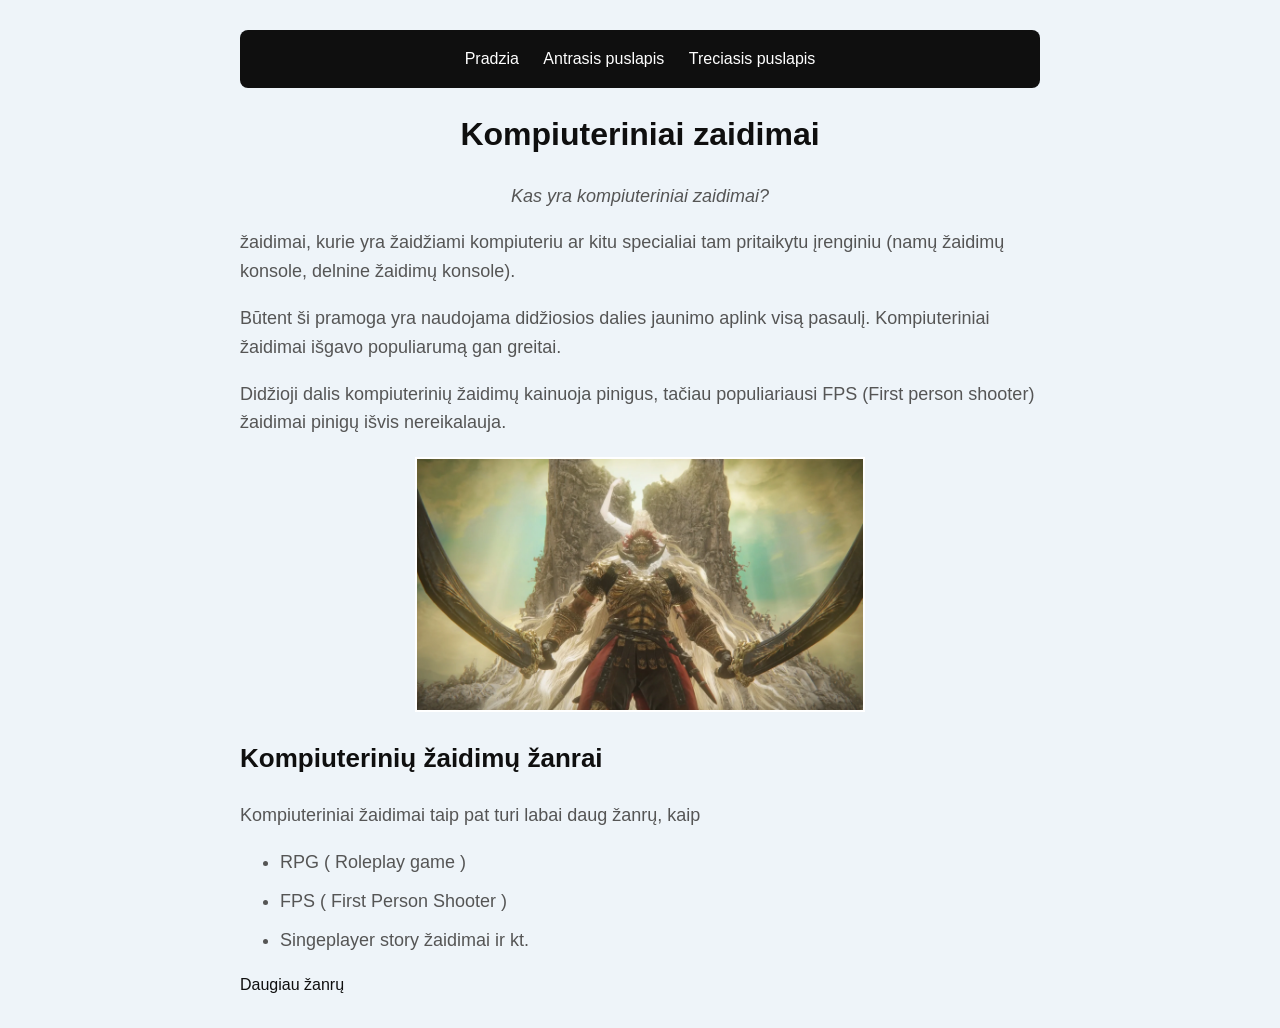
<file: index.html>
<!DOCTYPE html>
<html lang="lt">
<head>
    <meta charset="UTF-8">
    <meta name="viewport" content="width=device-width, initial-scale=1.0">
    <title>Pradzia</title>
    <link rel="stylesheet" href="style.css">
</head>
<body>
    <nav>
        <a href="index.html">Pradzia</a>
        <a href="antras puslapis.html">Antrasis puslapis</a>
        <a href="trecias puslapis.html">Treciasis puslapis</a>
    </nav>

<h1>Kompiuteriniai zaidimai</h1>
<p class="intro">Kas yra kompiuteriniai zaidimai?</p>
<p>žaidimai, kurie yra žaidžiami kompiuteriu ar kitu specialiai tam pritaikytu įrenginiu (namų žaidimų konsole, delnine žaidimų konsole).</p>
<p>Būtent ši pramoga yra naudojama didžiosios dalies jaunimo aplink visą pasaulį. Kompiuteriniai žaidimai išgavo populiarumą gan greitai.</p>
<p>Didžioji dalis kompiuterinių žaidimų kainuoja pinigus, tačiau populiariausi FPS (First person shooter) žaidimai pinigų išvis nereikalauja. </p>
<img class="large" src="image/zxczxc.webp" alt="baranka42">
<h2>Kompiuterinių žaidimų žanrai</h2>
<p>Kompiuteriniai žaidimai taip pat turi labai daug žanrų, kaip</p>
<ul>
    <li>RPG ( Roleplay game )</li>
    <li>FPS ( First Person Shooter )</li>
    <li>Singeplayer story žaidimai ir kt.</li>
</ul>
<a href="https://lt.wikipedia.org/wiki/Kompiuterini%C5%B3_%C5%BEaidim%C5%B3_%C5%BEanrai" target="_blank">Daugiau žanrų</a>
</body>
</html>
</file>
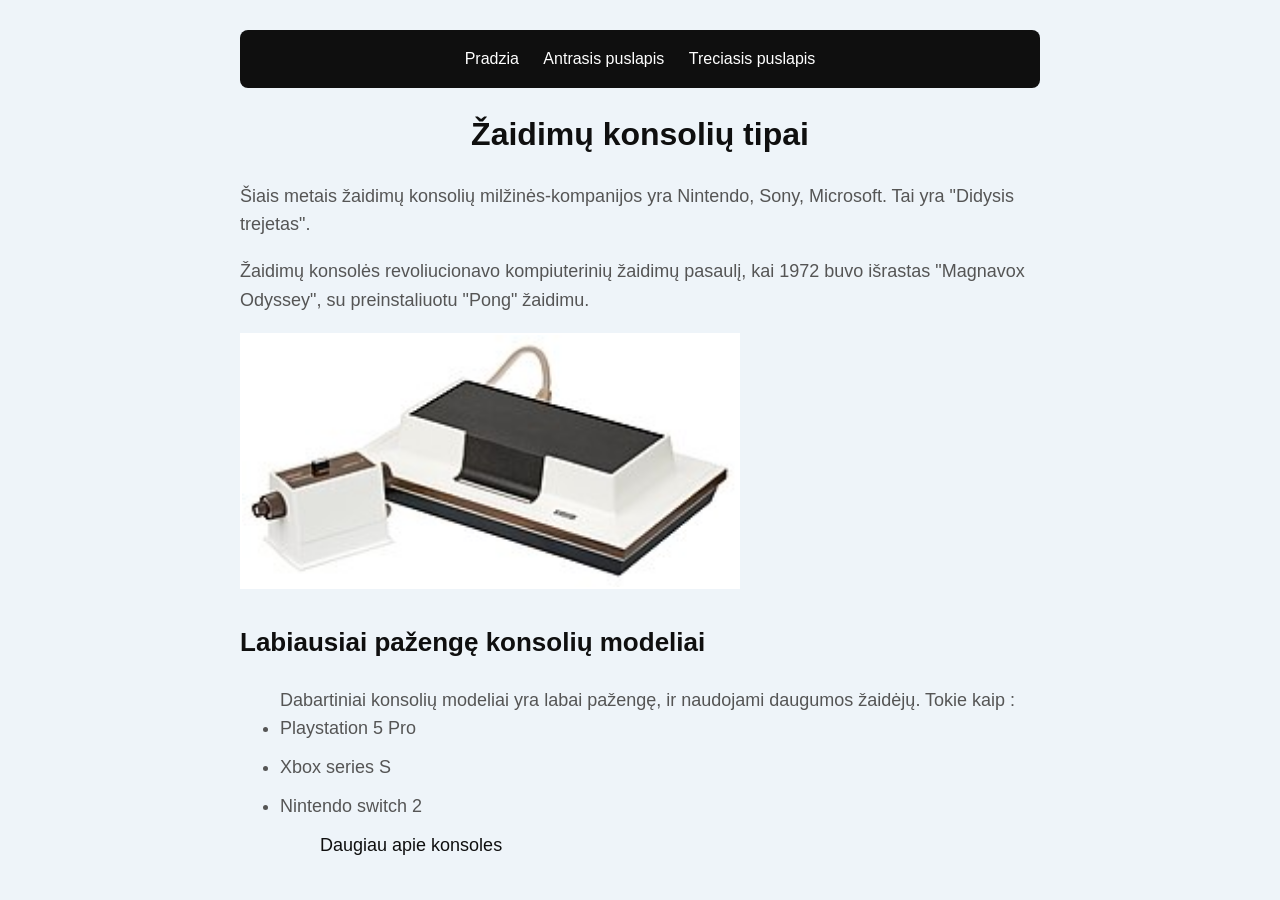
<file: antras puslapis.html>
<!DOCTYPE html>
<html lang="lt">
<head>
    <meta charset="UTF-8">
    <meta name="viewport" content="width=device-width, initial-scale=1.0">
    <title>Antras puslapis</title>
    <link rel="stylesheet" href="style.css">
</head>
<body>
    <nav>
        <a href="index.html">Pradzia</a>
        <a href="antras puslapis.html">Antrasis puslapis</a>
        <a href="trecias puslapis.html">Treciasis puslapis</a>
    </nav>
    <h1>Žaidimų konsolių tipai</h1>
    <p>Šiais metais žaidimų konsolių milžinės-kompanijos yra Nintendo, Sony, Microsoft. Tai yra "Didysis trejetas".</p>
    <p>Žaidimų konsolės revoliucionavo kompiuterinių žaidimų pasaulį, kai 1972 buvo išrastas "Magnavox Odyssey", su preinstaliuotu "Pong" žaidimu.</p>
    <img src="image/czzczczccz.jpg" alt="baranka43">
    <h2>Labiausiai pažengę konsolių modeliai</h2>
    <ul>Dabartiniai konsolių modeliai yra labai pažengę, ir naudojami daugumos žaidėjų. Tokie kaip :
    <li>Playstation 5 Pro</li>
    <li>Xbox series S</li>
    <li>Nintendo switch 2</li>
    <ul>
        <a href="https://en.wikipedia.org/wiki/List_of_home_video_game_consoles">Daugiau apie konsoles</a>
</body>
</html>
</file>
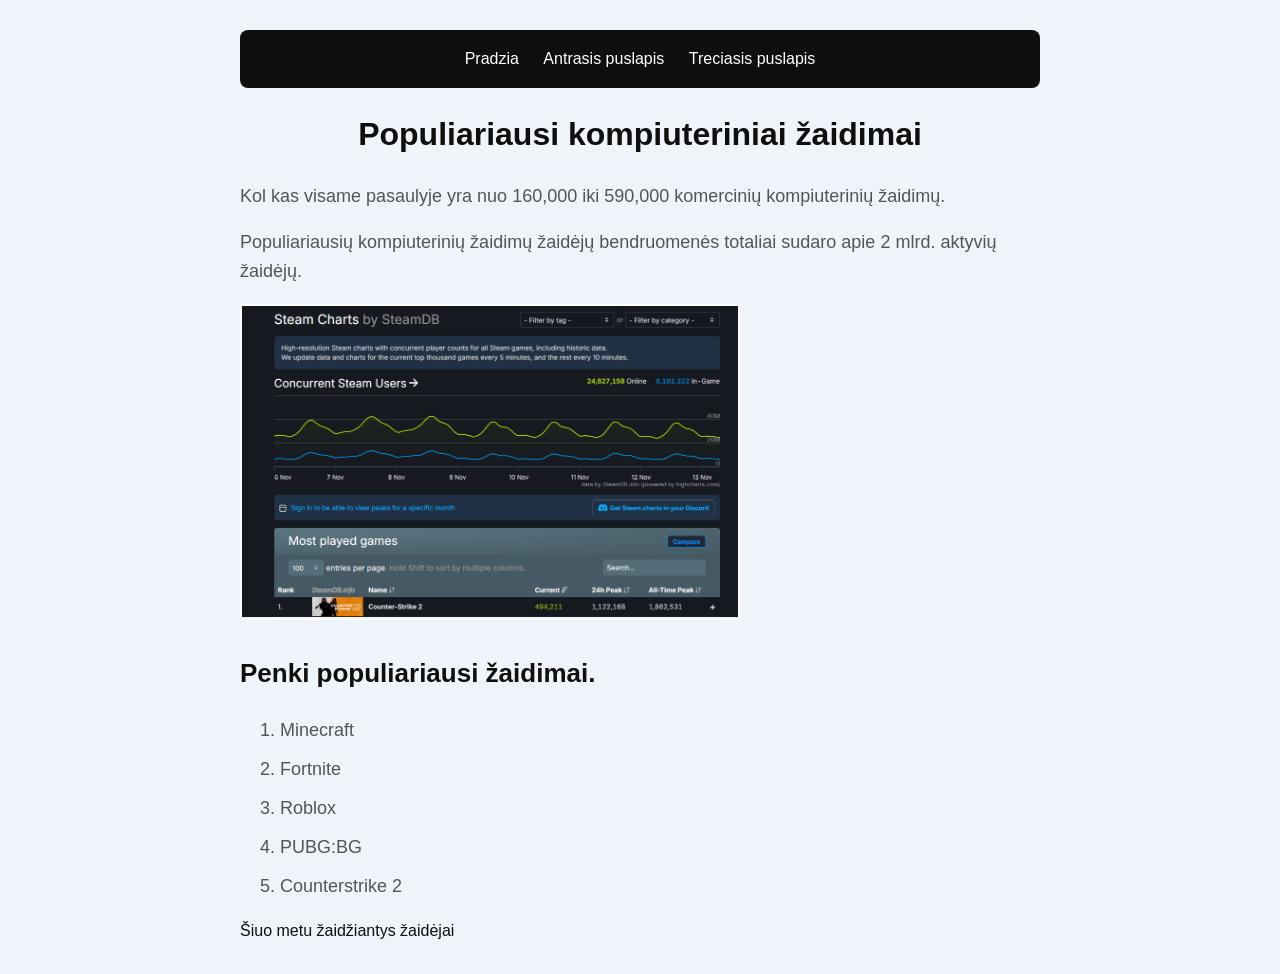
<file: trecias puslapis.html>
<!DOCTYPE html>
<html lang="lt">
<head>
    <meta charset="UTF-8">
    <meta name="viewport" content="width=device-width, initial-scale=1.0">
    <title>Trecias puslapis</title>
    <link rel="stylesheet" href="style.css">
</head>
<body>
    <nav>
        <a href="index.html">Pradzia</a>
        <a href="antras puslapis.html">Antrasis puslapis</a>
        <a href="trecias puslapis.html">Treciasis puslapis</a>
    </nav>
    <h1>Populiariausi kompiuteriniai žaidimai</h1>
    <p>Kol kas visame pasaulyje yra nuo 160,000 iki 590,000 komercinių kompiuterinių žaidimų.</p>
    <p>Populiariausių kompiuterinių žaidimų žaidėjų bendruomenės totaliai sudaro apie 2 mlrd. aktyvių žaidėjų.</p>
    <img src="image/gagagaga.png" alt="gandras">
    <h2>Penki populiariausi žaidimai.</h2>
    <ol>
        <li>Minecraft</li>
        <li>Fortnite</li>
        <li>Roblox</li>
        <li>PUBG:BG</li>
        <li>Counterstrike 2</li>
    </ol>
    <a href="https://steamdb.info/charts/">Šiuo metu žaidžiantys žaidėjai</a>
</body>
</html>
</file>
<file: style.css>
body {
    background: #eef4f9;
    color: #555;
    font-family: Arial, sans-serif;
    max-width: 800px;
    margin: 30px auto;
    padding : 0 20px;
    line-height: 1.6;

}
h1 {
    text-align: center;
    font-size: 32px;
    color: #0f0f0f;

}

h2 {
    color: #0f0f0f;
    font-size: 26px;
    margin-top: 26px;
}
p, ul, ol {
    font-size: 18px;
}

.intro {
    text-align: center;
    font-style: italic;

}

img {
    width: 500px;
    max-width: 80%;
    height: auto;
    border: 2px solid #ffffff;
    box-sizing: border-box;
}

.large {
    width: 450px;
    display: block;
    margin: 20px auto;

}
nav {
    background-color: #0f0f0f;
    padding: 12px;
    text-align: center;
    border-radius: 8px;

} 

nav a {
    display: inline-block;
    color: #ffffff;

    margin: 4px 10px;

    margin-top: 4px;
    margin-right: 10px;
    margin-bottom: 4px;
    margin-left: 10px;
}

a { 
    color :#0f0f0f;
    text-decoration: none;
}

a:hover { 
    background-color: white;
    columns: #0f0f0f;
}
li {
    margin-bottom: 10px;

}
mark {
    background-color: #f3d894;
}

hr {
    border: 0;
    border-top: 1px solid #8d9fad;
    margin: 22px 0;
}

footer p {
 font-size: 12px;
}

footer  {
    text-align: center;
}
</file>
